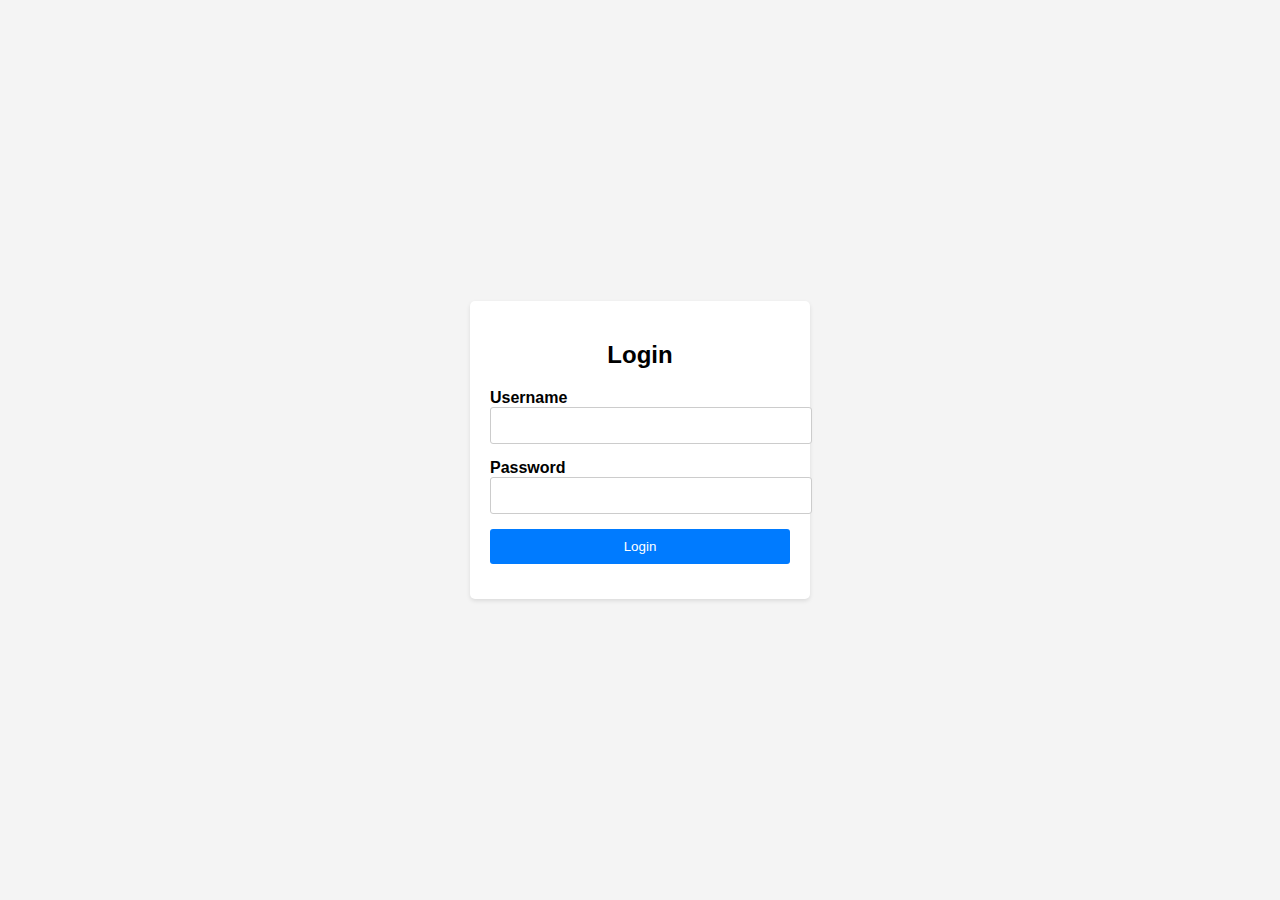
<file: index.html>
<!DOCTYPE html>
<html lang="ja">
<head>
    <meta charset="UTF-8">
    <meta name="viewport" content="width=device-width, initial-scale=1.0">
    <title>Simple Login</title>
    <style>
        body {
            font-family: Arial, sans-serif;
            background-color: #f4f4f4;
            display: flex;
            justify-content: center;
            align-items: center;
            height: 100vh; /* Full viewport height */
            margin: 0;
        }
        .login-container {
            background-color: #fff;
            padding: 20px;
            border-radius: 5px;
            box-shadow: 0 2px 4px rgba(0, 0, 0, 0.1);
            width: 300px;
        }
        .login-container h2 {
            text-align: center;
        }
        .form-group {
            margin-bottom: 15px;
        }
        .form-group label {
            display: block;
            font-weight: bold;
        }
        .form-group input {
            width: 100%;
            padding: 10px;
            border: 1px solid #ccc;
            border-radius: 3px;
        }
        .form-group button {
            width: 100%;
            padding: 10px;
            background-color: #007bff;
            color: #fff;
            border: none;
            border-radius: 3px;
            cursor: pointer;
        }
    </style>
</head>
<body>
    <div class="login-container">
        <h2>Login</h2>
        <form id="login-form">
            <div class="form-group">
                <label for="username">Username</label>
                <input type="text" id="username" name="username" required>
            </div>
            <div class="form-group">
                <label for="password">Password</label>
                <input type="password" id="password" name="password" required>
            </div>
            <div class="form-group">
                <button type="submit">Login</button>
            </div>
        </form>
    </div>

    <script>
        const loginForm = document.getElementById("login-form");
        loginForm.addEventListener("submit", function (e) {
            e.preventDefault();
            const username = document.getElementById("username").value;
            const password = document.getElementById("password").value;
            // You can add your login logic here (e.g., check against a predefined username and password)
            if (username === "fnd25" && password === "password") {
                alert("Login successful!");
                window.location.href = "home.html";
            } else {
                alert("Invalid credentials. Please try again.");
            }
        });
    </script>
</body>
</html>
</file>
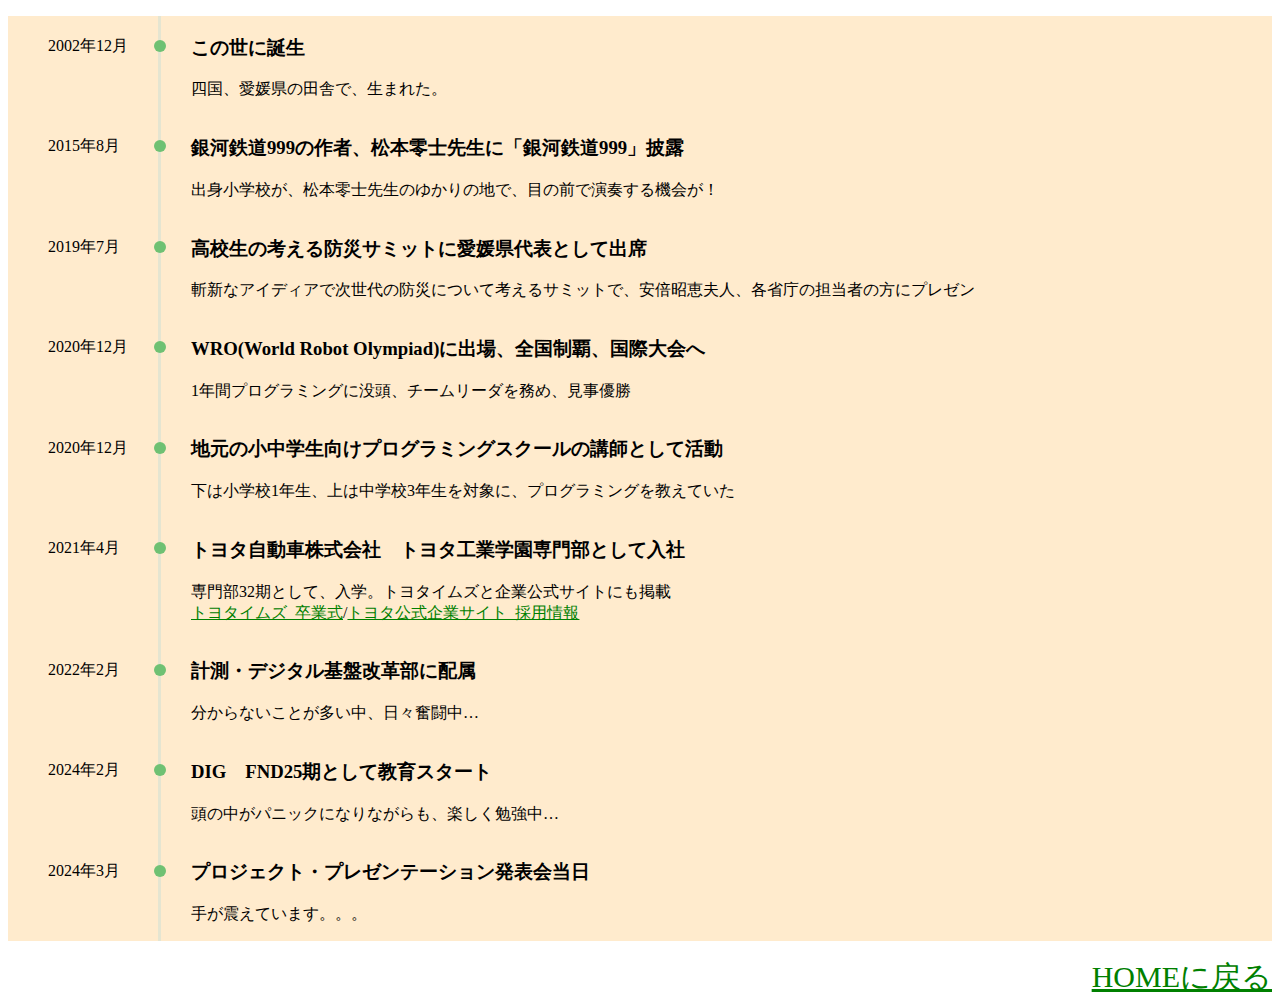
<file: about.html>
<!DOCTYPE html>
<html lang="ja">

<head>
  <meta charset="utf-8">
  <meta name="viewport" content="width=device-width, initial-scale=1, shrink-to-fit=no">
  <meta name="theme-color" content="#000000">
  <link rel="stylesheet" href="style.css">
  <script type="text/javascript" src="script.js"></script>
</head>

<body>
<ul class="timeline">
    <li>
      <p class="timeline-date">2002年12月</p>
      <div class="timeline-content">
        <h3>この世に誕生</h3>
        <p>四国、愛媛県の田舎で、生まれた。</p>
      </div>
    </li>
    <li>
      <p class="timeline-date">2015年8月</p>
      <div class="timeline-content">
        <h3>銀河鉄道999の作者、松本零士先生に「銀河鉄道999」披露</h3>
        <p>出身小学校が、松本零士先生のゆかりの地で、目の前で演奏する機会が！</p>
      </div>
    </li>
    <li>
        <p class="timeline-date">2019年7月</p>
        <div class="timeline-content">
          <h3>高校生の考える防災サミットに愛媛県代表として出席</h3>
          <p>斬新なアイディアで次世代の防災について考えるサミットで、安倍昭恵夫人、各省庁の担当者の方にプレゼン</p>
        </div>
      </li>
    <li>
      <p class="timeline-date">2020年12月</p>
      <div class="timeline-content">
        <h3>WRO(World Robot Olympiad)に出場、全国制覇、国際大会へ</h3>
        <p>1年間プログラミングに没頭、チームリーダを務め、見事優勝</p>
      </div>
    </li>
    <li>
        <p class="timeline-date">2020年12月</p>
        <div class="timeline-content">
          <h3>地元の小中学生向けプログラミングスクールの講師として活動</h3>
          <p>下は小学校1年生、上は中学校3年生を対象に、プログラミングを教えていた</p>
        </div>
      </li>
    <li>
        <p class="timeline-date">2021年4月</p>
        <div class="timeline-content">
          <h3>トヨタ自動車株式会社　トヨタ工業学園専門部として入社</h3>
          <p>専門部32期として、入学。トヨタイムズと企業公式サイトにも掲載<br>
             <a href="https://toyotatimes.jp/spotlights/1003.html">トヨタイムズ_卒業式</a>/<a href="http://www.toyota-monozukuri.jp/interview/">トヨタ公式企業サイト_採用情報</a></p>
        </div>
      </li>
    <li>
        <p class="timeline-date">2022年2月</p>
        <div class="timeline-content">
          <h3>計測・デジタル基盤改革部に配属</h3>
          <p>分からないことが多い中、日々奮闘中…</p>
        </div>
    </li>
    <li>
        <p class="timeline-date">2024年2月</p>
        <div class="timeline-content">
          <h3>DIG　FND25期として教育スタート</h3>
          <p>頭の中がパニックになりながらも、楽しく勉強中…</p>
        </div>
    </li>
    <li>
        <p class="timeline-date">2024年3月</p>
        <div class="timeline-content">
          <h3>プロジェクト・プレゼンテーション発表会当日</h3>
          <p>手が震えています。。。</p>
        </div>
    </li>
  </ul>

</body>

<footer>
  <div>
    <a href="home.html">HOMEに戻る</a>
  </div>
  
</footer>

</html>
</file>
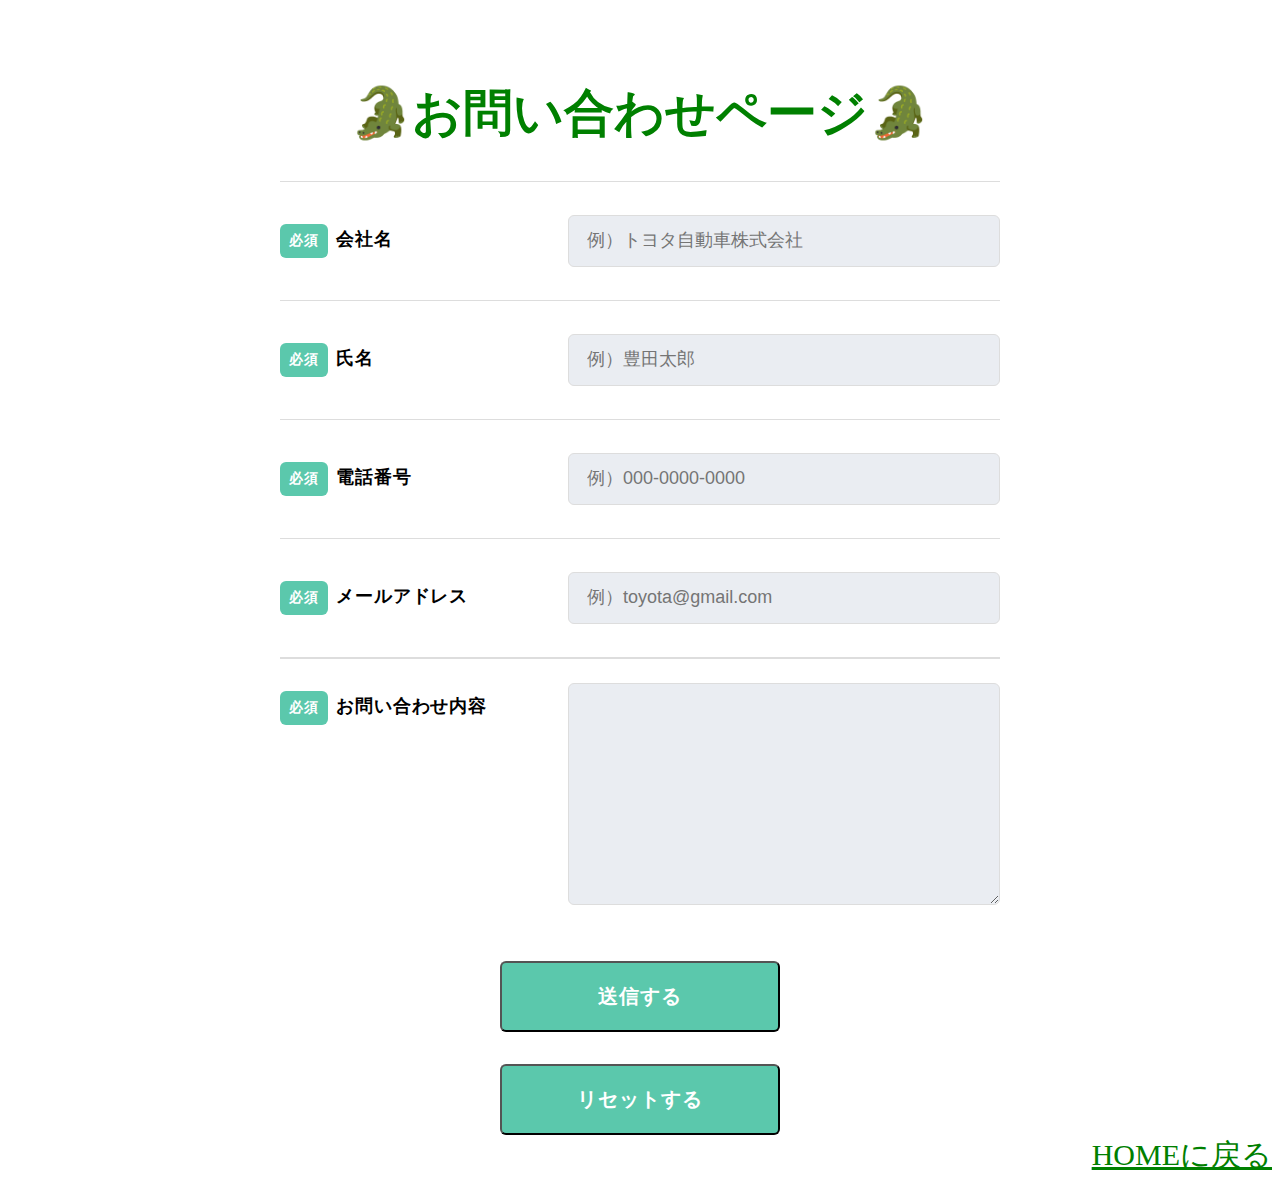
<file: contact.html>
<!DOCTYPE html>
<html lang="ja">

<head>
  <meta charset="utf-8">
  <meta name="viewport" content="width=device-width, initial-scale=1, shrink-to-fit=no">
  <meta name="theme-color" content="#000000">
  <link rel="stylesheet" href="style.css">
  <script type="text/javascript" src="script.js"></script>
</head>


<body>

    <div class="Form">
        <h1>🐊お問い合わせページ🐊</h1>
        <div class="Form-Item">
          <p class="Form-Item-Label">
            <span class="Form-Item-Label-Required">必須</span>会社名
          </p>
          <input type="text" class="Form-Item-Input" placeholder="例）トヨタ自動車株式会社">
        </div>
        <div class="Form-Item">
          <p class="Form-Item-Label"><span class="Form-Item-Label-Required">必須</span>氏名</p>
          <input type="text" class="Form-Item-Input" placeholder="例）豊田太郎">
        </div>
        <div class="Form-Item">
          <p class="Form-Item-Label"><span class="Form-Item-Label-Required">必須</span>電話番号</p>
          <input type="text" class="Form-Item-Input" placeholder="例）000-0000-0000">
        </div>
        <div class="Form-Item">
          <p class="Form-Item-Label"><span class="Form-Item-Label-Required">必須</span>メールアドレス</p>
          <input type="email" class="Form-Item-Input" placeholder="例）toyota@gmail.com">
        </div>
        <div class="Form-Item">
          <p class="Form-Item-Label isMsg"><span class="Form-Item-Label-Required">必須</span>お問い合わせ内容</p>
          <textarea class="Form-Item-Textarea"></textarea>
        </div>
        <input type="submit" class="Form-Btn" value="送信する">
        <input type="submit" class="Form-Btn" value="リセットする">
      </div>

</body>

<footer>
  <div>
<a href="home.html">HOMEに戻る</a>
  </div>
</footer>

</html>
</file>
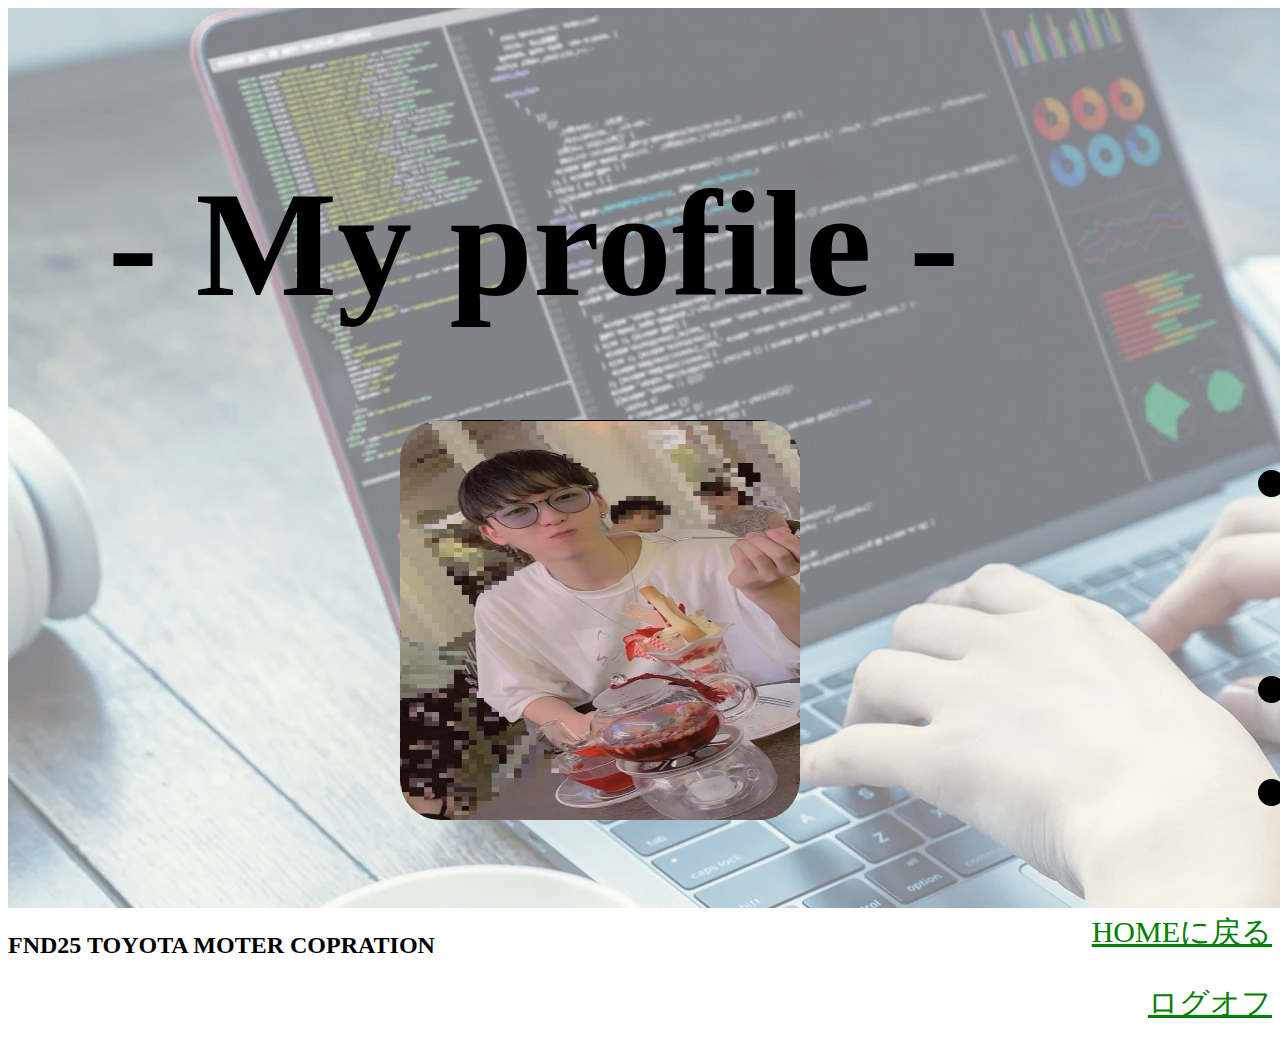
<file: home.html>
<!DOCTYPE html>
<html lang="ja">

<head>
  <meta charset="utf-8">
  <meta name="viewport" content="width=device-width, initial-scale=1, shrink-to-fit=no">
  <meta name="theme-color" content="#000000">
  <link rel="stylesheet" href="style.css">
  <script type="text/javascript" src="script.js"></script>
</head>

<body>
    <div class="subcontainer">

    <img src="img/haikei.jpg" alt="背景画像">

    <p>- My profile -</p>

    <ul>
        <li><a href="about.html">About Me</a></li>
        <li><a href="portfolio.html">Portfolio</a></li>
        <li><a href="contact.html">Contact</a></li>
    </ul>

    <h2>FND25   TOYOTA MOTER COPRATION</h2>

    </div>

    <div class="profile">
    <img src="img/pro.jpg" alt="プロフィール画像">
    </div>

</body>

<footer>
  <div>
<a href="home.html">HOMEに戻る</a>
  </div>

  <p><a href="index.html">ログオフ</a></p>
</footer>
</file>
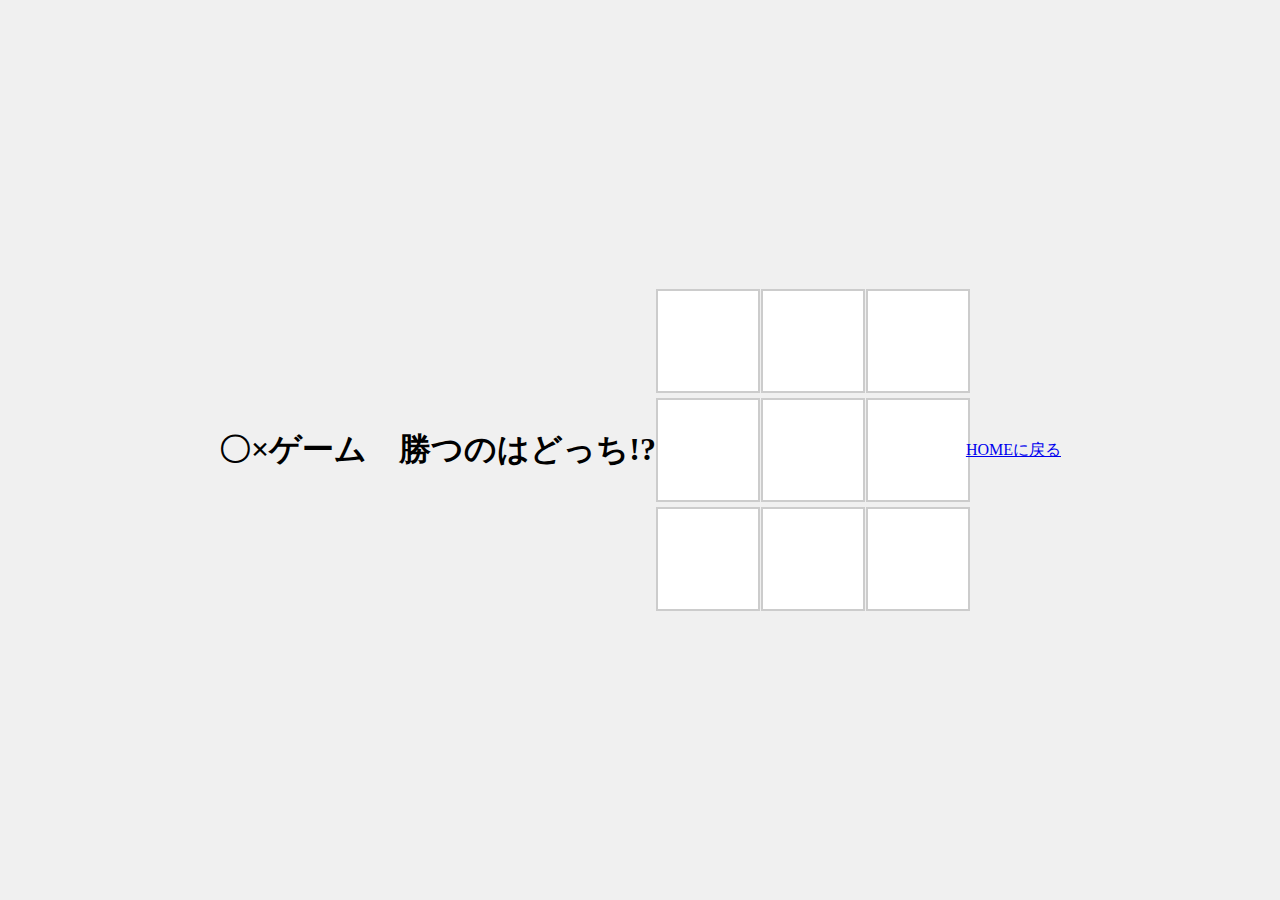
<file: portfolio.html>
<!DOCTYPE html>
<html lang="ja">
<head>
    <meta charset="UTF-8">
    <meta name="viewport" content="width=device-width, initial-scale=1.0">
    <link rel="stylesheet" href="style2.css">
    <script src="script.js"></script>
    <title>script game</title>
</head>
<body>

    <h1>〇×ゲーム　勝つのはどっち!?</h1>
    
    <div id="board" class="board">
        <div class="cell" onclick="handleClick(0)"></div>
        <div class="cell" onclick="handleClick(1)"></div>
        <div class="cell" onclick="handleClick(2)"></div>
        <div class="cell" onclick="handleClick(3)"></div>
        <div class="cell" onclick="handleClick(4)"></div>
        <div class="cell" onclick="handleClick(5)"></div>
        <div class="cell" onclick="handleClick(6)"></div>
        <div class="cell" onclick="handleClick(7)"></div>
        <div class="cell" onclick="handleClick(8)"></div>
    </div>
    <div id="result" class="result"></div>
  
</body>

<footer>
<div>
<a href="home.html">HOMEに戻る</a>
</div>
</footer>

</html>
</file>
<file: style.css>
/*index.html*/
footer div{
  display: flex;
  justify-content: end;
  font-size: 30px;
}

footer p{
  display: flex;
  justify-content: end;
  font-size: 30px;
}

/*home,html*/

.subcontainer{
    position: relative;
    color: black
}

.subcontainer h2{
  position: absolute;
  color: black;
}

.subcontainer img{
    background-size: cover;
    opacity: 0.5;
}

.subcontainer p{
    position: absolute;
    font-weight: bold;
    font-size: 150px;
    top: 0px;
    left: 100px;
}

.subcontainer ul{
    position: absolute;
    top: 350px;
    left: 1200px;
    margin: 70px;
    font-size: 90px;
}

a{
    color: green;
}

.profile img{
    position: absolute;
    border-radius: 10%;
    width: 400px;
    height: 400px;
    top: 420px;
    left: 400px;
}




/*About*/

.timeline {
    list-style: none;
  }
  .timeline > li {
    margin-bottom: 60px;
  }
  
  /* for Desktop */
  @media ( min-width : 640px ){
    .timeline > li {
      overflow: hidden;
      margin: 0;
      position: relative;
    }
    .timeline-date {
      width: 110px;
      float: left;
      margin-top: 20px;
    }
    .timeline-content {
      width: 75%;
      float: left;
      border-left: 3px #e5e5d1 solid;
      padding-left: 30px;
    }
    .timeline-content:before {
      content: '';
      width: 12px;
      height: 12px;
      background: #6fc173;
      position: absolute;
      left: 106px;
      top: 24px;
      border-radius: 100%;
    }
  }

  .timeline{
    background-color: blanchedalmond;
  }


  /*contact*/

  .Form h1{
    text-align: center;
    font-size: 50px;
    color: green;
  }

  .Form {
    margin-top: 80px;
    margin-left: auto;
    margin-right: auto;
    max-width: 720px;
  }
  @media screen and (max-width: 480px) {
    .Form {
      margin-top: 40px;
    }
  }
  .Form-Item {
    border-top: 1px solid #ddd;
    padding-top: 24px;
    padding-bottom: 24px;
    width: 100%;
    display: flex;
    align-items: center;
  }
  @media screen and (max-width: 480px) {
    .Form-Item {
      padding-left: 14px;
      padding-right: 14px;
      padding-top: 16px;
      padding-bottom: 16px;
      flex-wrap: wrap;
    }
  }
  .Form-Item:nth-child(5) {
    border-bottom: 1px solid #ddd;
  }
  .Form-Item-Label {
    width: 100%;
    max-width: 248px;
    letter-spacing: 0.05em;
    font-weight: bold;
    font-size: 18px;
  }
  @media screen and (max-width: 480px) {
    .Form-Item-Label {
      max-width: inherit;
      display: flex;
      align-items: center;
      font-size: 15px;
    }
  }
  .Form-Item-Label.isMsg {
    margin-top: 8px;
    margin-bottom: auto;
  }
  @media screen and (max-width: 480px) {
    .Form-Item-Label.isMsg {
      margin-top: 0;
    }
  }
  .Form-Item-Label-Required {
    border-radius: 6px;
    margin-right: 8px;
    padding-top: 8px;
    padding-bottom: 8px;
    width: 48px;
    display: inline-block;
    text-align: center;
    background: #5bc8ac;
    color: #fff;
    font-size: 14px;
  }
  @media screen and (max-width: 480px) {
    .Form-Item-Label-Required {
      border-radius: 4px;
      padding-top: 4px;
      padding-bottom: 4px;
      width: 32px;
      font-size: 10px;
    }
  }
  .Form-Item-Input {
    border: 1px solid #ddd;
    border-radius: 6px;
    margin-left: 40px;
    padding-left: 1em;
    padding-right: 1em;
    height: 48px;
    flex: 1;
    width: 100%;
    max-width: 410px;
    background: #eaedf2;
    font-size: 18px;
  }
  @media screen and (max-width: 480px) {
    .Form-Item-Input {
      margin-left: 0;
      margin-top: 18px;
      height: 40px;
      flex: inherit;
      font-size: 15px;
    }
  }
  .Form-Item-Textarea {
    border: 1px solid #ddd;
    border-radius: 6px;
    margin-left: 40px;
    padding-left: 1em;
    padding-right: 1em;
    height: 216px;
    flex: 1;
    width: 100%;
    max-width: 410px;
    background: #eaedf2;
    font-size: 18px;
  }
  @media screen and (max-width: 480px) {
    .Form-Item-Textarea {
      margin-top: 18px;
      margin-left: 0;
      height: 200px;
      flex: inherit;
      font-size: 15px;
    }
  }
  .Form-Btn {
    border-radius: 6px;
    margin-top: 32px;
    margin-left: auto;
    margin-right: auto;
    padding-top: 20px;
    padding-bottom: 20px;
    width: 280px;
    display: block;
    letter-spacing: 0.05em;
    background: #5bc8ac;
    color: #fff;
    font-weight: bold;
    font-size: 20px;
  }
  @media screen and (max-width: 480px) {
    .Form-Btn {
      margin-top: 24px;
      padding-top: 8px;
      padding-bottom: 8px;
      width: 160px;
      font-size: 16px;
    }
  }
</file>
<file: style2.css>
body {
    display: flex;
    align-items: center;
    justify-content: center;
    height: 100vh;
    margin: 0;
    background-color: #f0f0f0;
}

.board {
    display: grid;
    grid-template-columns: repeat(3, 100px);
    grid-gap: 5px;
}

.cell {
    width: 100px;
    height: 100px;
    background-color: #fff;
    border: 2px solid #ccc;
    display: flex;
    align-items: center;
    justify-content: center;
    font-size: 24px;
    font-weight: bold;
    cursor: pointer;
}

.cell:hover {
    background-color: #e0e0e0;
}

.result {
    margin-top: 20px;
    font-size: 24px;
    font-weight: bold;
}
</file>
